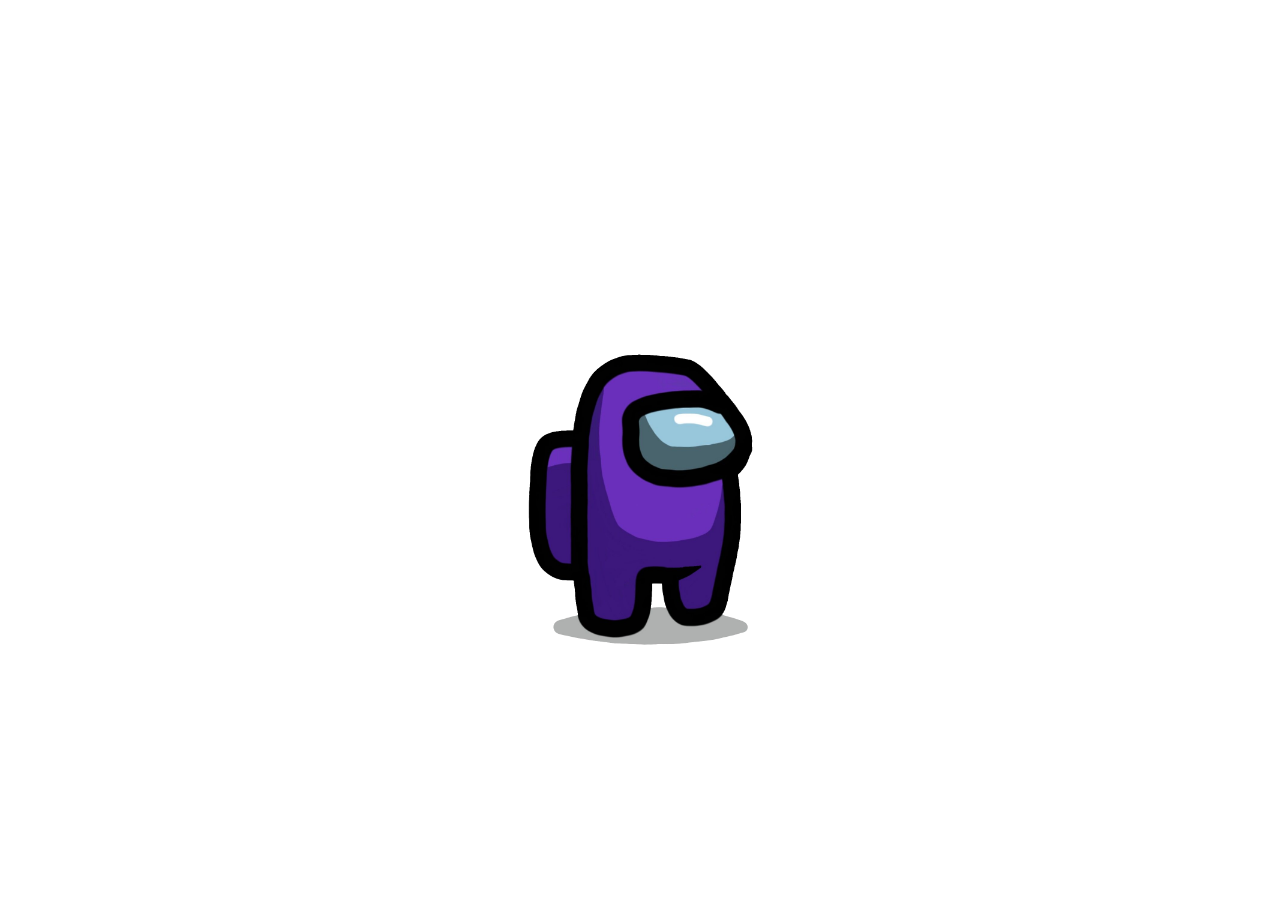
<file: web/inspector/templates/index.html>
<!doctype html>
<html>
    <head>
        <link rel="stylesheet" href="../static/style.css" />
        <script src="../static/script.js"></script>
    </head>
    <body>
        <img src="../static/image.png" />
        <div></div>
    </body>
</html>

<!-- flag part 1:  flag{s0_y0u -->
</file>
<file: web/inspector/static/style.css>
html, body {
  margin: 0;
  height: 100%;
}

body {
  display: grid;
  place-items: center;
}

img {
  height: 30%;
  user-select: none;
}

div {
  position: absolute;
  width: 100%;
  height: 100%;
}

/* flag part 2: _1oOKed_ */
</file>
